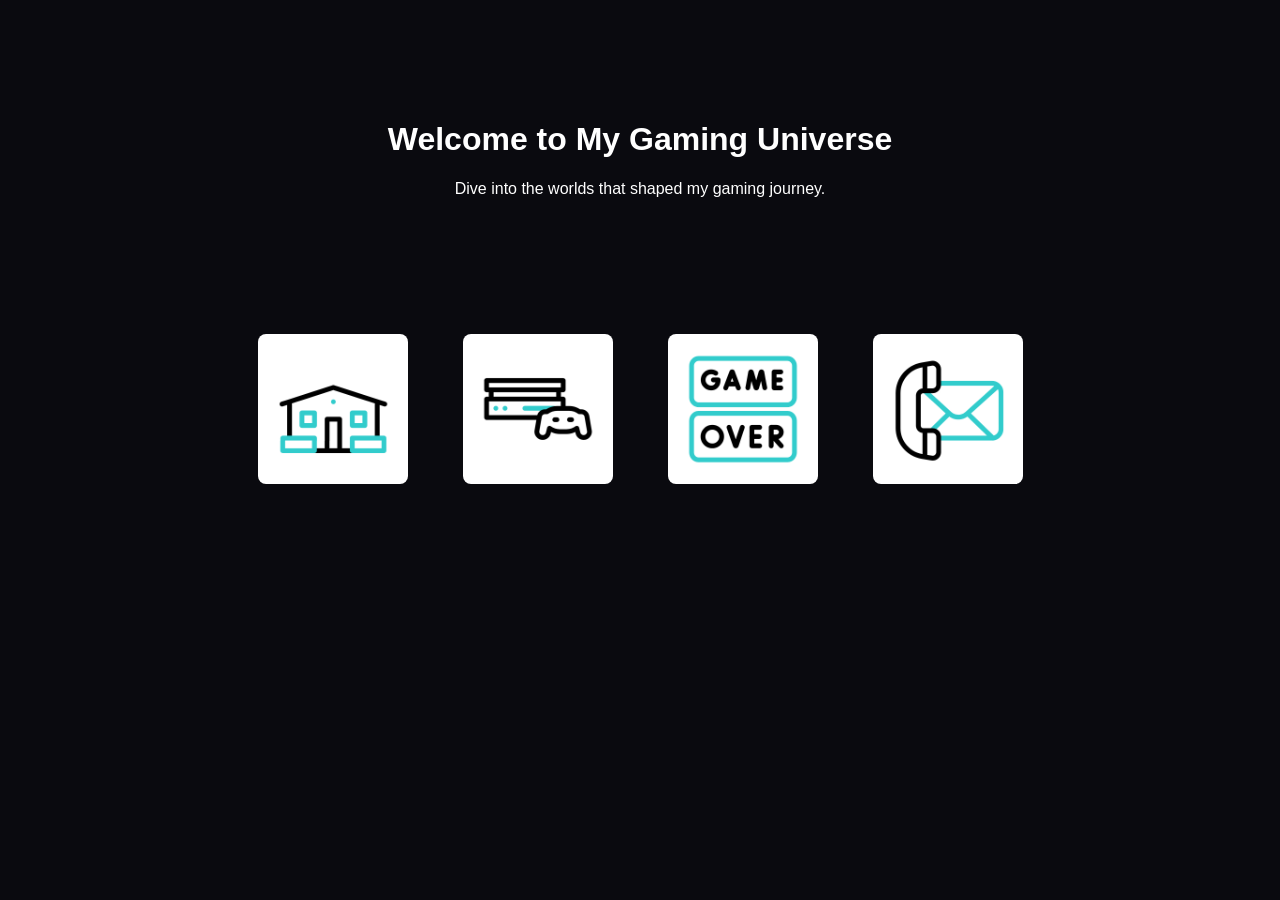
<file: index.html>
<!DOCTYPE html>
<html lang="en">

<head>
    <meta charset="UTF-8">
    <title>My Gaming Library</title>
    <link rel="stylesheet" href="style.css">
    <script src="script.js" defer></script>

</head>

<body>
    <div class="video-background">
        <video autoplay loop muted playsinline>
            <source src="data/Videos/Etgmenu.mp4" type="video/mp4">
        </video>
    </div>
    <div class="content">




        <div class="hero">
            <h1>Welcome to My Gaming Universe</h1>
            <p>Dive into the worlds that shaped my gaming journey.</p>
        </div>


        <nav class="nav-icons">
            <a href="index.html"><img src="data/gifs/newhouse.jpg" data-gif="data/gifs/newhouse.gif" class="hover-gif"
                    alt="Home"></a>
            <a href="consoles.html"><img src="data/gifs/game-console.jpg" data-gif="data/gifs/game-console.gif"
                    class="hover-gif" alt="Consoles"></a>
            <a href="games.html"><img src="data/gifs/game-over.jpg" data-gif="data/gifs/game-over.gif" class="hover-gif"
                    alt="Games"></a>
            <a href="contact.html"><img src="data/gifs/contact.jpg" data-gif="data/gifs/contact.gif" class="hover-gif"
                    alt="Contact"></a>
        </nav>




    </div>
</body>

</html>
</file>
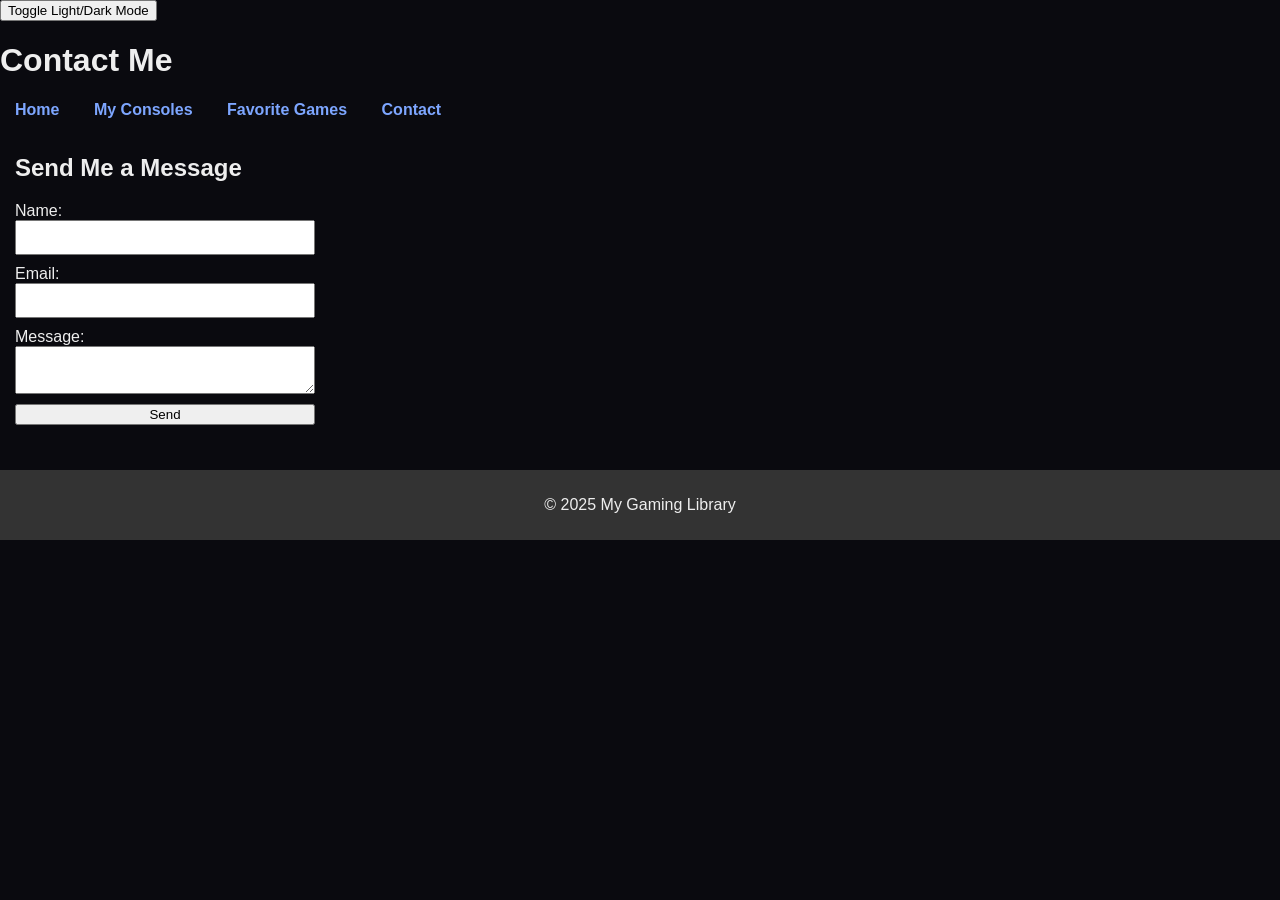
<file: contact.html>
<!DOCTYPE html>
<html lang="en">

<head>
    <meta charset="UTF-8">
    <title>Contact Me</title>
    <link rel="stylesheet" href="style.css">
    <script src="script.js" defer></script>
    <button onclick="toggleMode()">Toggle Light/Dark Mode</button>
</head>

<body>
    <header>
        <h1>Contact Me</h1>
        <nav>
            <a href="index.html">Home</a>
            <a href="consoles.html">My Consoles</a>
            <a href="games.html">Favorite Games</a>
            <a href="contact.html">Contact</a>
        </nav>
    </header>

    <main>
        <h2>Send Me a Message</h2>

        <form onsubmit="return validateForm()">
            <label>Name:</label>
            <input type="text" id="name">

            <label>Email:</label>
            <input type="email" id="email">

            <label>Message:</label>
            <textarea id="message"></textarea>

            <button type="submit">Send</button>
        </form>
    </main>

    <footer>
        <p>© 2025 My Gaming Library</p>
    </footer>
</body>

</html>
</file>
<file: style.css>
body {
    font-family: Arial, sans-serif;
    background-color: #0a0a0f;
    color: #eee;
    margin: 0;
    padding: 0;
}

nav a {
    margin: 0 15px;
    color: #7da6ff;
    text-decoration: none;
    font-weight: bold;
    transition: 0.3s ease;
}

nav a:hover {
    text-decoration: underline;
    padding: 5px 10px;
    background-color: #333;
    border-radius: 5px;
}

main {
    padding: 15px;
}

img {
    width: 50px;
    border-radius: 8px;
}

table {
    width: 80%;
    border-collapse: collapse;
    margin: 20px 0;
}

table,
th,
td {
    border: 1px solid #555;
    padding: 10px;
}

th {
    background-color: #333;
}

footer {
    background-color: #333;
    text-align: center;
    padding: 10px;
    margin-top: 30px;
}

form {
    display: flex;
    flex-direction: column;
    width: 300px;
}

input,
textarea {
    margin-bottom: 10px;
    padding: 8px;
}

.hero {
    background-image: url('');
    background-size: contain;
    background-position: center;
    padding: 100px;
    text-align: center;
    color: #ffffff;
    border-radius: 100px;
}

img:hover {
    transform: scale(1.05);
    transition: 0.3s ease;
}

.game-card {
    background-color: #1b1b1b;
    padding: 15px;
    margin: 10px;
    border-radius: 10px;
    box-shadow: 0 0 10px #000;
}

.light-mode {
    background-color: #eee;
    color: #111;
}





/* Background video container */
.video-background {
    position: fixed;
    top: 0;
    left: 0;
    height: 100vh;
    width: 100vw;
    overflow: hidden;
    z-index: -1;
}

/* Keep video stable */
.video-background video {
    position: absolute;
    top: 50%;
    left: 50%;
    width: 100%;
    height: 100%;
    object-fit: cover;
    /* keeps video ratio without zooming in */
    transform: translate(-50%, -50%);
    filter: brightness(1);
}


/* Content stays above */
.content {
    position: relative;
    z-index: 2;
    color: white;
}


.nav-icons {
    display: flex;
    justify-content: center;
    gap: 25px;
    padding: 20px;
}

.nav-icons img {
    width: 150px;
    height: 150px;
    object-fit: contain;
    cursor: pointer;
    transition: transform 0.2s, filter 0.3s;

}


.nav-icons img:hover {
    transform: scale(1.15);
    filter: drop-shadow(0 0 12px #800080);
}

.card {
    display: flex;
    margin: auto;
    flex-direction: column;
    width: 300px;
    border-radius: 10px;
    overflow: hidden;
    background: #000;
    opacity: 1;
    cursor: pointer;
    transition: 0.3s;
}

/* 16:9 wrapper */
.img-wrapper {
    width: 100%;
    aspect-ratio: 16/9;
}

.img-wrapper img {
    width: 100%;
    height: 100%;
    object-fit: cover;

    /* THIS IS IMPORTANT: allow clicking through the image */
    pointer-events: none;
}

.card:hover {
    transform: scale(1.03);
    box-shadow: 0 0 20px #800080;
}

.details {
    max-height: 0;
    overflow: hidden;
    padding: 0 12px;
    color: white;
    background: #000c;
    transition: 0.4s ease;
}

.card.active .details {
    max-height: 200px;
    padding: 12px;
}

.card-grid {
    display: flex;
    flex-wrap: wrap;
    gap: 20px;
    justify-content: center;
    padding: 20px;
}

.hover-gif {
    width: 150px;
    cursor: pointer;
}
</file>
